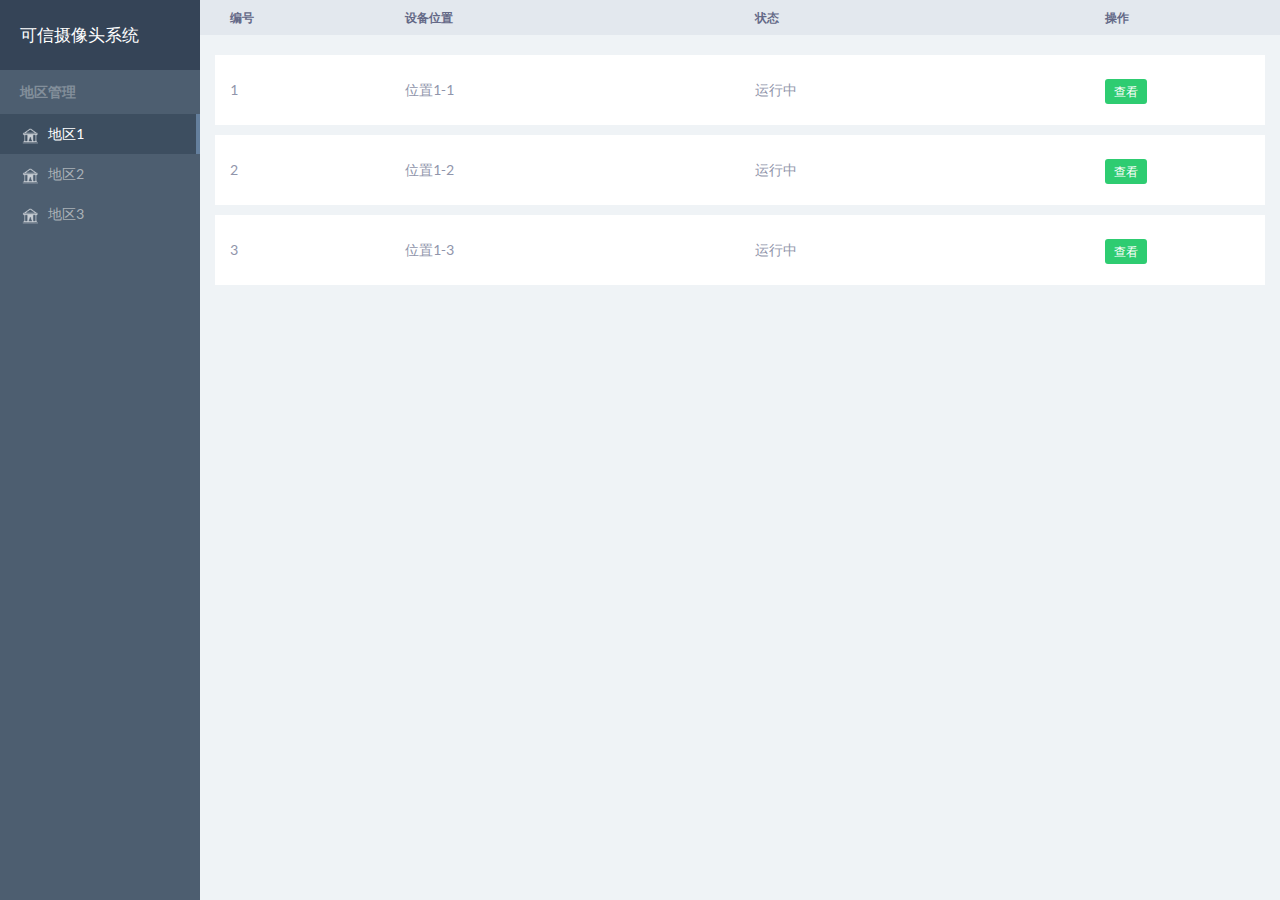
<file: templates/index.html>
<!doctype html>
<html lang="ch">

<head>
    <meta charset="utf-8">
    <meta http-equiv="X-UA-Compatible" content="IE=edge">
    <meta name="description" content="左右结构项目，属于大人员的社交工具">
    <meta name="keywords" content="左右结构项目 社交 占座 ">
    <meta name="viewport" content="width=device-width, initial-scale=1, maximum-scale=1, user-scalable=no">
    <meta name="format-detection" content="telephone=no">
    <title>课题四可信摄像头系统</title>
    <script src="../static/js/jquery.min.js"></script>
    <script src="../static/js/bootstrap.min.js"></script>
    <script>
        $(function () {
            $(".meun-item").click(function () {
                $(".meun-item").removeClass("meun-item-active");
                $(this).addClass("meun-item-active");
                var itmeObj = $(".meun-item").find("img");
                itmeObj.each(function () {
                    var items = $(this).attr("src");
                    items = items.replace("_grey.png", ".png");
                    items = items.replace(".png", "_grey.png")
                    $(this).attr("src", items);
                });
                var attrObj = $(this).find("img").attr("src");
                ;
                attrObj = attrObj.replace("_grey.png", ".png");
                $(this).find("img").attr("src", attrObj);
            });
            $("#topAD").click(function () {
                $("#topA").toggleClass(" glyphicon-triangle-right");
                $("#topA").toggleClass(" glyphicon-triangle-bottom");
            });
            $("#topBD").click(function () {
                $("#topB").toggleClass(" glyphicon-triangle-right");
                $("#topB").toggleClass(" glyphicon-triangle-bottom");
            });
            $("#topCD").click(function () {
                $("#topC").toggleClass(" glyphicon-triangle-right");
                $("#topC").toggleClass(" glyphicon-triangle-bottom");
            });
            $(".toggle-btn").click(function () {
                $("#leftMeun").toggleClass("show");
                $("#rightContent").toggleClass("pd0px");
            })
        })
    </script>
    <!--[if lt IE 9]>
  <script src="js/html5shiv.min.js"></script>
  <script src="js/respond.min.js"></script>
<![endif]-->
    <link href="../static/css/bootstrap.min.css" rel="stylesheet">
    <link rel="stylesheet" type="text/css" href="../static/css/common.css" />
    <link rel="stylesheet" type="text/css" href="../static/css/slide.css" />
    <link rel="stylesheet" type="text/css" href="../static/css/bootstrap.min.css" />
    <link rel="stylesheet" type="text/css" href="../static/css/flat-ui.min.css" />
    <link rel="stylesheet" type="text/css" href="../static/css/jquery.nouislider.css">
</head>

<body>
    <div id="wrap">
        <!-- 左侧菜单栏目块 -->
        <div class="leftMeun" id="leftMeun">
            <div id="logoDiv">
                <p id="logoP"><span>可信摄像头系统</span></p>
            </div>

            <div class="meun-title">地区管理</div>
            <div class="meun-item meun-item-active" href="#scho1" aria-controls="scho" role="tab" data-toggle="tab"><img
                    src="../static/img/icon_house_grey.png">地区1</div>
            <div class="meun-item" href="#scho2" aria-controls="scho" role="tab" data-toggle="tab"><img
                    src="../static/img/icon_house_grey.png">地区2</div>
            <div class="meun-item" href="#scho3" aria-controls="scho" role="tab" data-toggle="tab"><img
                    src="../static/img/icon_house_grey.png">地区3</div>
        </div>
        <!-- 右侧具体内容栏目 -->
        <div id="rightContent">
            <a class="toggle-btn" id="nimei">
                <i class="glyphicon glyphicon-align-justify"></i>
            </a>
            <!-- Tab panes -->
            <div class="tab-content">

                <!--地区管理模块1-->
                <div role="tabpanel" class="tab-pane active" id="scho1">
                    <div class="data-div">
                        <div class="row tableHeader">
                            <div class="col-xs-2 ">
                                编号
                            </div>
                            <div class="col-xs-4 ">
                                设备位置
                            </div>

                            <div class="col-xs-4">
                                状态
                            </div>
                            <div class="col-xs-2">
                                操作
                            </div>
                        </div>
                        <div class="tablebody">

                            <div class="row">
                                <div class="col-xs-2 ">
                                    1
                                </div>
                                <div class="col-xs-4">
                                    位置1-1
                                </div>
                                <div class="col-xs-4">
                                    运行中
                                </div>
                                <div class="col-xs-2">
                                    <button class="btn btn-success btn-xs"
                                        onclick="window.location.href='../weblive1-1'">查看</button>
                                </div>
                            </div>
                            <div class="row">
                                <div class="col-xs-2 ">
                                    2
                                </div>
                                <div class="col-xs-4">
                                    位置1-2
                                </div>
                                <div class="col-xs-4">
                                    运行中
                                </div>
                                <div class="col-xs-2">
                                    <button class="btn btn-success btn-xs"
                                        onclick="window.location.href='../weblive1-2'">查看</button>
                                </div>
                            </div>

                            <div class="row">
                                <div class="col-xs-2 ">
                                    3
                                </div>
                                <div class="col-xs-4">
                                    位置1-3
                                </div>
                                <div class="col-xs-4">
                                    运行中
                                </div>
                                <div class="col-xs-2">
                                    <button class="btn btn-success btn-xs"
                                        onclick="window.location.href='../weblive1-3'">查看</button>
                                </div>
                            </div>


                        </div>

                    </div>

                </div>
                <!--地区管理模块2-->
                <div role="tabpanel" class="tab-pane" id="scho2">
                    <div class="data-div">
                        <div class="row tableHeader">
                            <div class="col-xs-2 ">
                                编号
                            </div>
                            <div class="col-xs-4 ">
                                设备位置
                            </div>

                            <div class="col-xs-4">
                                状态
                            </div>
                            <div class="col-xs-2">
                                操作
                            </div>
                        </div>
                        <div class="tablebody">

                            <div class="row">
                                <div class="col-xs-2 ">
                                    1
                                </div>
                                <div class="col-xs-4">
                                    位置2-1
                                </div>
                                <div class="col-xs-4">
                                    运行中
                                </div>
                                <div class="col-xs-2">
                                    <button class="btn btn-success btn-xs"
                                        onclick="window.location.href='../weblive2-1'">查看</button>
                                </div>
                            </div>
                            <div class="row">
                                <div class="col-xs-2 ">
                                    2
                                </div>
                                <div class="col-xs-4">
                                    位置2-2
                                </div>
                                <div class="col-xs-4">
                                    运行中
                                </div>
                                <div class="col-xs-2">
                                    <button class="btn btn-success btn-xs"
                                        onclick="window.location.href='../weblive2-2'">查看</button>
                                </div>
                            </div>

                            <div class="row">
                                <div class="col-xs-2 ">
                                    3
                                </div>
                                <div class="col-xs-4">
                                    位置2-3
                                </div>
                                <div class="col-xs-4">
                                    运行中
                                </div>
                                <div class="col-xs-2">
                                    <button class="btn btn-success btn-xs"
                                        onclick="window.location.href='../weblive2-3'">查看</button>
                                </div>
                            </div>


                        </div>

                    </div>

                </div>
                <!--地区管理模块3-->
                <div role="tabpanel" class="tab-pane" id="scho3">
                    <div class="data-div">
                        <div class="row tableHeader">
                            <div class="col-xs-2 ">
                                编号
                            </div>
                            <div class="col-xs-4 ">
                                设备位置
                            </div>

                            <div class="col-xs-4">
                                状态
                            </div>
                            <div class="col-xs-2">
                                操作
                            </div>
                        </div>
                        <div class="tablebody">

                            <div class="row">
                                <div class="col-xs-2 ">
                                    1
                                </div>
                                <div class="col-xs-4">
                                    位置3-1
                                </div>
                                <div class="col-xs-4">
                                    运行中
                                </div>
                                <div class="col-xs-2">
                                    <button class="btn btn-success btn-xs"
                                        onclick="window.location.href='../weblive3-1'">查看</button>
                                </div>
                            </div>
                            <div class="row">
                                <div class="col-xs-2 ">
                                    2
                                </div>
                                <div class="col-xs-4">
                                    位置3-2
                                </div>
                                <div class="col-xs-4">
                                    运行中
                                </div>
                                <div class="col-xs-2">
                                    <button class="btn btn-success btn-xs"
                                        onclick="window.location.href='../weblive3-2'">查看</button>
                                </div>
                            </div>

                            <div class="row">
                                <div class="col-xs-2 ">
                                    3
                                </div>
                                <div class="col-xs-4">
                                    位置3-3
                                </div>
                                <div class="col-xs-4">
                                    运行中
                                </div>
                                <div class="col-xs-2">
                                    <button class="btn btn-success btn-xs"
                                        onclick="window.location.href='../weblive3-3'">查看</button>
                                </div>
                            </div>


                        </div>

                    </div>

                </div>

                <script src="../static/js/jquery.nouislider.js"></script>

                <!-- this page specific inline scripts -->
                <script>
                    //min/max slider
                    function huadong(my, unit, def, max) {
                        $(my).noUiSlider({
                            range: [0, max],
                            start: [def],
                            handles: 1,
                            connect: 'upper',
                            slide: function () {
                                var val = Math.floor($(this).val());
                                $(this).find(".noUi-handle").text(
                                    val + unit
                                );
                                console.log($(this).find(".noUi-handle").parent().parent().html());
                            },
                            set: function () {
                                var val = Math.floor($(this).val());
                                $(this).find(".noUi-handle").text(
                                    val + unit
                                );
                            }
                        });
                        $(my).val(def, true);
                    }
                    huadong('.slider-minmax1', "分钟", "5", 30);
                    huadong('.slider-minmax2', "分钟", "6", 15);
                    huadong('.slider-minmax3', "分钟", "10", 60);
                    huadong('.slider-minmax4', "次", "2", 10);
                    huadong('.slider-minmax5', "天", "3", 7);
                    huadong('.slider-minmax6', "天", "8", 10);
                </script>
</body>

</html>
</file>
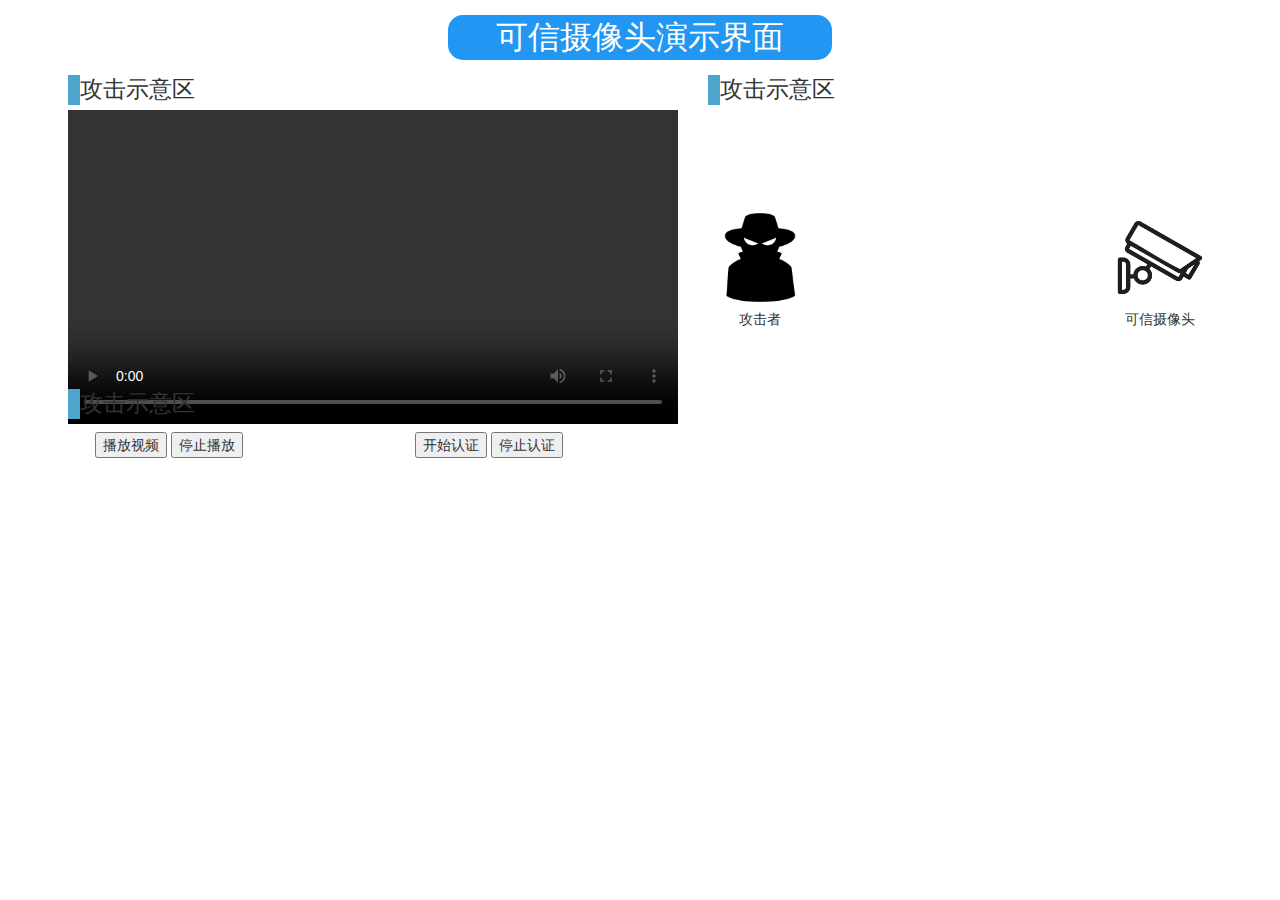
<file: templates/newweb.html>
<!DOCTYPE html>
<html lang="en">
<title>camera live</title>

<meta name="viewport"
    content="width=device-width,initial-scale=1.0,maximum-scale=1.0,minimum-scale=1.0,user-scalable=no">

<head>
    <link href="../static/css/bootstrap_my.min.css" rel="stylesheet" type="text/css" />
    <link href="../static/css/bootstrap.min.css" rel="stylesheet" type="text/css" />
    <link href="../static/css/video-js.min.css" rel="stylesheet" type="text/css" />
    <script src="../static/js/jquery.min.js" type="text/javascript"></script>
    <link rel="stylesheet" type="text/css" href="../static/css/bili.css" />
    <script src="../static/js/ZLMRTCClient.js" type="text/javascript"></script>
</head>

<body style="height: 100%;">
    <div class="container-fluid">
        <div class="row justify-content-md-center">
            <div
                style="background-color: #2196f3; width: 30%; height: 5vh; text-align: justify; color:#FFF; font-size: 3.5vmin; justify-content:center; display: flex; margin-top: 15px; border-radius: 15px ;">
                可信摄像头演示界面</div>
        </div>
        <div class="row justify-content-md-center" style="margin-top: 15px">
            <div class="col-lg-6">
                <!-- <div class="row "> -->
                <div class="titleBlock">
                    <div class="titleIcon"></div>
                    <div class="blockTitle" style="font-size: 2.5vmin">攻击示意区</div>
                </div>
                <style scoped>
                    .titleBlock {
                        display: block;
                        width: 700px;
                        height: 30px;
                        display: flex;
                        /* justify-content: center; */
                        align-items: center;
                        margin-bottom: 5px;
                    }

                    .titleIcon {
                        display: inline-block;
                        width: 12px;
                        height: 30px;
                        background-color: #4da4cc;
                    }
                </style>
                <video id='video' width="100%" height="100%" class="video-js vjs-default-skin" controls autoplay>
                    Your browser is too old which doesn't support HTML5 video.
                </video>
                <!-- </div> -->
            </div>

            <div class="col-lg-5">
                <div class="titleBlock">
                    <div class="titleIcon"></div>
                    <div class="blockTitle" style="font-size: 2.5vmin">攻击示意区</div>
                </div>
                <style scoped>
                    .titleBlock {
                        display: block;
                        width: 700px;
                        height: 30px;
                        display: flex;
                        /* justify-content: center; */
                        align-items: center;
                        margin-bottom: 5px;
                    }

                    .titleIcon {
                        display: inline-block;
                        width: 12px;
                        height: 30px;
                        background-color: #4da4cc;
                    }
                </style>

                <div class="row justify-content-md-center"
                    style="display: flex; justify-content: center; align-items: Center; margin-bottom: 10%; margin-top:20%;">
                    <div class="col-md-3">
                        <div id="attackDiv" style="display: flex; justify-content: center; align-items: Center; ">
                            <img id="atkpng-attacking" src="../static/img/attacking.png"
                                style="max-width: 100%; display: none;">
                            <img id="atkpng-waiting" src="../static/img/waiting.png"
                                style="max-width: 100%; display: block;">
                        </div>
                        <p style="display: flex; justify-content: center; align-items: Center;">攻击者</p>
                    </div>
                    <div class="col-md-2" style="display: flex; justify-content: center; align-items: Center; ">
                        <img id="evil1" src="../static/img/emoticons-color_devil.png"
                            style="max-width: 120%; display: none;">
                    </div>
                    <div class="col-md-2" style="display: flex; justify-content: center; align-items: Center; ">
                        <img id="evil2" src="../static/img/emoticons-color_devil.png"
                            style="max-width: 120%; display: none;">
                    </div>
                    <div class="col-md-2" style="display: flex; justify-content: center; align-items: Center; ">
                        <img id="evil3" src="../static/img/emoticons-color_devil.png"
                            style="max-width: 120%; display: none;">
                    </div>

                    
                    <div class="col-md-3">
                        <div style="display: flex; justify-content: center; align-items: Center; ">
                            <img src="../static/img/SurveillanceCamera.png" style="max-width: 100%;">
                        </div>
                        <p style="display: flex; justify-content: center; align-items: Center;">可信摄像头</p>
                    </div>
                </div>
            </div>
        </div>
        <div class="row justify-content-md-center">
            <div class="col-lg-6">
                <div class="titleBlock">
                    <div class="titleIcon"></div>
                    <div class="blockTitle" style="font-size: 2.5vmin">攻击示意区</div>
                </div>
                <style scoped>
                    .titleBlock {
                        display: block;
                        width: 700px;
                        height: 30px;
                        display: flex;
                        /* justify-content: center; */
                        align-items: center;
                        margin-bottom: 5px;
                    }

                    .titleIcon {
                        display: inline-block;
                        width: 12px;
                        height: 30px;
                        background-color: #4da4cc;
                    }
                </style>
                <div class="row justify-content-md-center" style="margin-top: 0%;">
                    <div class="controls col-md-5">
                        <button id="startVideoBt">播放视频</button>
                        <button id="stopVideoBt">停止播放</button>
                    </div>
                    <div class="controls col-md-5">
                        <button id="startAuthBt">开始认证</button>
                        <button id="endAuthBt">停止认证</button>
                    </div>
                </div>
            </div>
            <div class="col-lg-5"></div>
        </div>
    </div>
</body>
<script src="../static/js/myfun.js" type="text/javascript"></script>

</html>
</file>
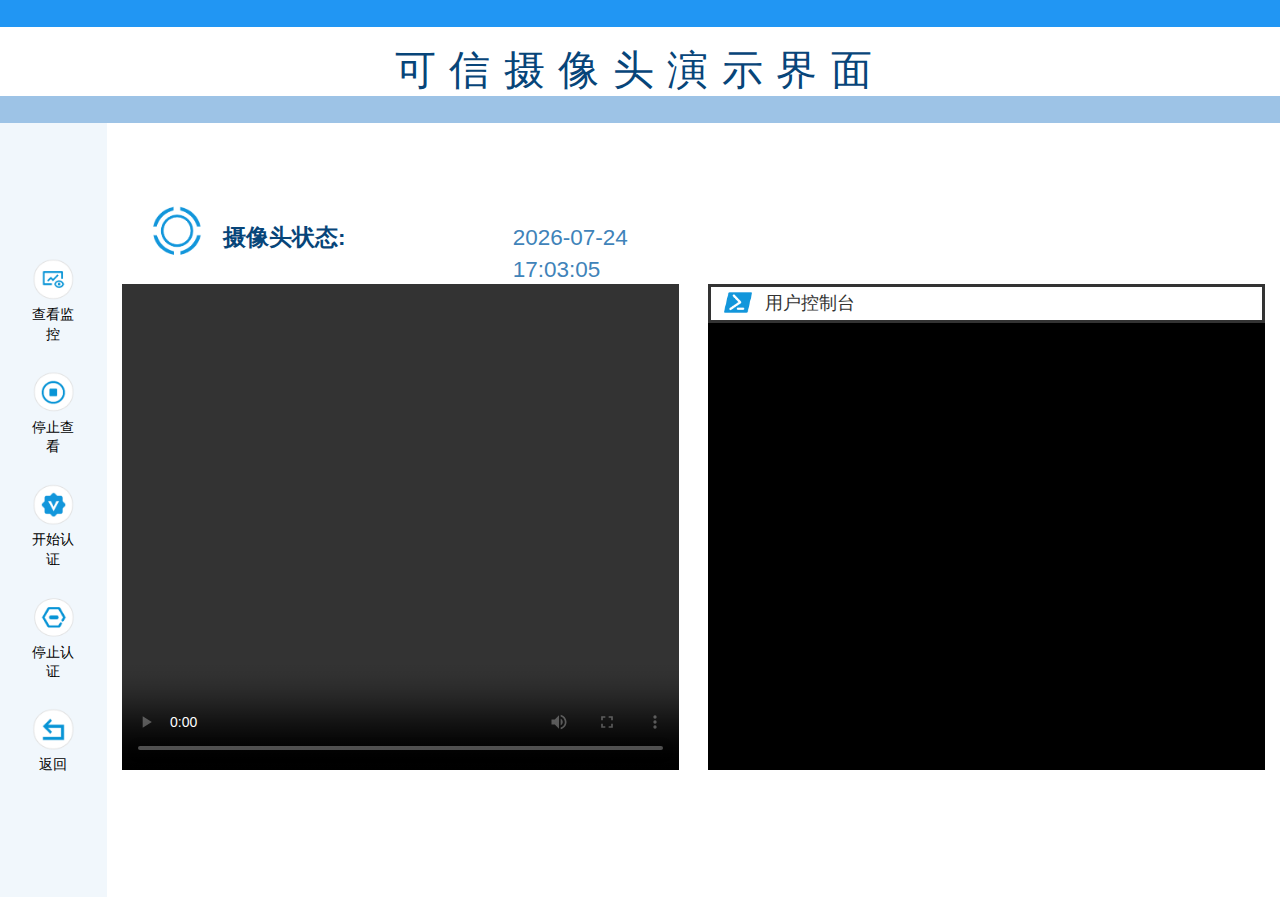
<file: templates/weblive.html>
<!DOCTYPE html>
<html lang="en">
<title>可信摄像头演示界面</title>

<meta name="viewport"
    content="width=device-width,initial-scale=1.0,maximum-scale=1.0,minimum-scale=1.0,user-scalable=no">

<head>
    <link href="../static/css/bootstrap_my.min.css" rel="stylesheet" type="text/css" />
    <link href="../static/css/bootstrap.min.css" rel="stylesheet" type="text/css" />
    <link href="../static/css/video-js.min.css" rel="stylesheet" type="text/css" />
    <link rel="stylesheet" href="../static/css/xterm.css"  />
    <script src="../static/js/jquery.min.js" type="text/javascript"></script>
    <link rel="stylesheet" type="text/css" href="../static/css/bili.css" />
    <script src="../static/js/ZLMRTCClient.js" type="text/javascript"></script>
    <script src="../static/js/xterm.js" type="text/javascript"></script>
    <script> var exports = {}; </script>
    <script src="../static/js/FitAddon.js"></script>
    <script src="../static/js/xterm-addon-fit.js" type="text/javascript"></script>
    <style>
        /* 增加鼠标移入，元素上移效果 */
        div.my-btn:hover {
            transform: translateY(-8px);
            color:#4083b9; 
        }
    </style>
</head>

<body style="height: 100%;">
    <div class="container-fluid">
        <!-- 标题栏 -->
        <div class="row justify-content-md-center">
            <div style="background-color: #2196f3; width: 100%; height: 3vh;">
            </div>
            <div
                style="width: 100%; height: 5vh; text-align: justify; color:#074579; font-size: 4.5vmin; letter-spacing: 1.5vmin;justify-content:center; display: flex; margin-top: 15px; border-radius: 15px ;">
                可信摄像头演示界面</div>
            <div style="background-color: #9DC3E6; width: 100%; height: 3vh;margin-top: 1vh;">
            </div>
        </div>
        <div class="row justify-content-md-center">
            <!-- 侧面按钮区 -->
            <div class="col-md-1 " style="background-color:#f1f7fc;margin-left: 0;height: 86vh;">

                <div class="btn-group-vertical" style="width: 70%;margin-top: 15vh;margin-left:15%;">

                    <div class="my-btn" id="startVideoBt" style="width: 100%
                    ;height:10vh;justify-items: center;">
                        <!-- <div style="width: 100px;height: 100px;border: 1px solid rgb(255, 113, 113);"></div> -->
                        <img id="startVideoIcon" src="../static/img/监控.png" style="width: 80%;margin-left: 10%;">
                        <div id="startVideoText" style="color:black;text-align: center;font-size: 1.5vmin;margin-top: 0.5vh;">查看监控</div>
                    </div>
                    <div class="my-btn" id="stopVideoBt" style="width: 100%
                    ;height:10vh;justify-items: center;margin-top: 2.5vh;">
                        <!-- <div style="width: 100px;height: 100px;border: 1px solid rgb(255, 113, 113);"></div> -->
                        <img id="stopVideoIcon" src="../static/img/停止播放.png" style="width: 80%;margin-left: 10%;">
                        <div id="stopVideoText" style="color:black;text-align: center;font-size: 1.5vmin;margin-top: 0.5vh;">停止查看</div>
                    </div>

                    <div class="my-btn" id="startAuthBt" style="width: 100%
                    ;height:10vh;justify-items: center;margin-top: 2.5vh;">
                        <!-- <div style="width: 100px;height: 100px;border: 1px solid rgb(255, 113, 113);"></div> -->
                        <img id="startAuthIcon" src="../static/img/认证.png" style="width: 80%;margin-left: 10%;">
                        <div id="startAuthText" style="color:black;text-align: center;font-size: 1.5vmin;margin-top: 0.5vh;">开始认证</div>
                    </div>
                    <div class="my-btn" id="endAuthBt" style="width: 100%
                    ;height:10vh;justify-items: center;margin-top: 2.5vh;">
                        <img id="endAuthIcon" src="../static/img/停止认证.png" style="width: 80%;margin-left: 10%;">
                        <div id="endAuthText" style="color:black;text-align: center;font-size: 1.5vmin;margin-top: 0.5vh;">停止认证</div>
                    </div>

                    <div class="my-btn" id="returnBt" style="width: 100%
                    ;height:10vh;justify-items: center;margin-top: 2.5vh;">
                            <img src="../static/img/返回.png" style="width: 80%;margin-left: 10%;">
                            <div style="color:black;text-align: center;font-size: 1.5vmin;margin-top: 0.5vh;">返回</div>
                    </div>
                </div>
            </div>
            <!-- 主区 -->
            <div class="col-md-11" style="margin-left: 0;">
                <!-- 状态栏 -->
                <div class="row " style="height: 15vh;">
                    <div class="col-md-4 ">
                        <div class="url-input" style="height: 7vh;margin-top:9vh">
                            <img src="../static/img/状态.png" style="width: 6vh;height: 6vh;margin-left: 3vh;">
                            <label
                                style="height: 4vh;font-size: 2.5vmin;margin-top: 2vh;margin-left: 1vh;color:#074579; ">&ensp;摄像头状态:&ensp;</label>
                            <label id="status" style="height: 4vh;font-size: 2.5vmin;margin-top: 2vh; color:#074579; "></label>
                        </div>
                    </div>
                    <div class="col-md-2 ">
                        <div id="currentTime" style="height: 5vh;margin-top:11vh;font-size: 2.5vmin;color:#4083b9; "></div>
                        <!-- 当前时间
                        <div id="currentTime">

                        </div> -->
                    </div>
                    
                </div>

                <div class="row justify-content-md-center" style="margin-top: 15px">
                    <!-- 视频区 -->
                    <div class="col-md-6 " style="height: 60vh;">
                        <video id='video' style=" width:100%; height:90%; margin-top:2%"
                            class="video-js vjs-default-skin" controls autoplay>
                            Your browser is too old which doesn't support HTML5 video.
                        </video>
                    </div>
                    <!-- 控制台区 -->
                    <div class="col-md-6" style="height: 60vh;">
                        <div style=" width:100%; height:90%; margin-top:2%">
                            <!-- 控制台头 -->
                            <div style=" border-style: solid;width:100%; height:8%;display: flex;">
                                <img src="../static/img/控制台.png" style="height: 95%;margin-left: 2%;">
                                <div style="text-align: center;font-size: 2vmin;height: 100%;margin-left: 2%;display: flex;text-align: center;align-items: center;">用户控制台</div>
                            </div>
                            <div id="terminal" style=" background-color: black;width:100%; height:92%;color: white;">
                    
                            </div>
                            
                        </div>
                    </div>
                </div>
            </div>
        </div>
    </div>
    </div>
</body>
<script src="../static/js/myfun.js" type="text/javascript"></script>
<script src="../static/js/terminal.js"></script>  

</html>
</file>
<file: static/css/common.css>
@charset "utf-8";
/* CSS Document */
/*外层框架样式*/

body {
	min-width: 100%;
	height: auto;
}
.container-fluid {
	padding-left: 0!important;
}
#wrap {
	min-width: 100%;
	position: absolute;
	background: #eff3f6 bottom;
	min-height: 100%;
	overflow: hidden;
}
/*@media (min-width: 660px) #wrap {
	min-width: 650px;
}
@media (min-width: 768px) #wrap {
	width: 100%;
	min-width: 750px;
}
@media (min-width: 992px) #wrap {
	width: 100%;
	min-width: 970px;
}
@media (min-width: 1200px) #wrap {
	width: 100%;
	min-width: 1170px;
}*/

.leftMeun {
	position: absolute;
	box-sizing: border-box;
	width: 200px;
	height: 100%;
	background: #4d5e70 bottom;
}
.leftMeun >div {
	padding-left: 20px;
}
#rightContent {
	/*position: absolute;*/
	box-sizing: border-box;
	float: left;
	box-sizing: border-box;
	padding-left: 200px;
	overflow-y: overlay;
	overflow-x: hidden;
	/*background-color: #eff3f6;*/
	clear: both;
	color: #717592;
	min-width: 100%;
	min-height: 500px;
}
/*左侧菜单栏*/

#logoDiv {
	padding-top: 20px;
	padding-bottom: 20px;
	height: 70px;
	background-color: #354457;
	font-size: 17px;
	color: #fff;
	vertical-align: bottom;
}
#logo {
	height: 30px;
	padding-right: 5px;
}
#logoDiv span {
	vertical-align: bottom;
}
#personInfor {
	padding: 10px 5px 10px;
	margin: 0 5px;
	color: #b3bcc5;
	border-bottom: 1px solid #354457;
	overflow-x: hidden;
	padding-left: 20px;
}
#personInfor p {
	font-size: 12px;
	margin-left: -5px;
}
#personInfor a {
	color: #B3BCC5;
	text-decoration: underline;
}
#userName {
	font-size: 15px!important;
	padding: 0;
	margin: 0;
}
.line-div {
	color: #F00;
	height: 5px;
}
.meun dl {
	padding: 0 10px;
}
.meun-title {
	color: #828e9a;
	padding-top: 10px;
	padding-bottom: 10px;
	font-size: 14px;
	font-weight: bold;
}
.meun-item {
	line-height: 40px;
	height: 40px;
	color: #aab1b7;
	cursor: pointer;
}
.meun-item a {
	color: #aab1b7;
	display: block;
}
.meun-item-active a {
	color: #c4c7cc;
	display: block;
}
.meun-item img {
	padding-right: 8px;
	height: 20px;
}
.meun-item-active {
	background-color: #3d4e60;
	border-right: 4px solid #647f9d;
	color: #fff;
}
/*右侧具体内容栏目*/

.check-div {
	height: 70px;
	line-height: 70px;
	*line-height: 60px;
	background-color: #fff;
	padding-left: 30px;
	min-width: 824px !important;
	box-sizing: border-box;
}
.check-div button {
	font-size: 12px;
	font-weight: bold;
}
.check-div select {
	height: 26px;
	width: 120px!important;
	display: inline;
	color: #ccc;
}
.check-div input {
	width: 200px !important;
	display: inline;
}
.tab-pane {
	color: #9095ab;
}
.tableHeader {
	height: 35px;
	line-height: 35px;
	font-size: 12px;
	font-weight: bold;
	color: #646987;
	background-color: #e3e8ee;
	padding: 0 30px;
	text-align: left;
}
.codeTop {
	text-align: right;
}
.tablebody {
	margin: 20px 30px;
	text-align: left;
}
.tablebody .row {
	margin-top: 10px;
	background-color: #fff;
	height: 70px;
	line-height: 70px;
}
.footer {
	float: right;
	margin-right: 20px
}
.modal-header {
	/*background-color: #e3e8ee;*/
}
.modal-title {
	font-weight: bold;
}
.expand-col {
	padding: 0;
	margin-top: 30px;
}
.levl2 {
	padding-left: 30px;
}
.levl3 {
	padding-left: 40px;
}
.sitTable {
	background-color: #fff;
	padding-right: 30px;
}
.sitTable table {
	border-top: none;
	background-color: #FFF;
}
/*表格上部边框线*/

.sitTable .table>tbody>tr:first-child>td {
	border-top: none;
}
.table>tbody>tr>td,
.table>tbody>tr>th,
.table>tfoot>tr>td,
.table>tfoot>tr>th,
.table>thead>tr>td,
.table>thead>tr>th {
	vertical-align: middle !important;
	padding: 8px 15px!important;
}
.btn {
	border: none;
}
.toggle-btn {
	display: none;
	width: 52px;
	height: 50px;
	font-size: 20px;
	padding: 15px;
	cursor: pointer;
	float: left;
	color: #212121;
	-moz-transition: all 0.2s ease-out 0s;
	-webkit-transition: all 0.2s ease-out 0s;
	transition: all 0.2s ease-out 0s;
}
.pd0px {
	padding-left: 200px!important;
}
select {
	padding: 0 auto!important;
}
/*进度条样式*/

@media (max-width: 1123px) {
	#rightContent {
		padding-left: 0;
	}
	.tab-pane {
		min-width: 973px;
	}
	.leftMeun {
		display: none;
	}
	.toggle-btn {
		display: block;
	}
}
.input-xs {
	height: 25px;
	line-height: 25px;
}
.btn-white {
	background: #fff;
	border: 1px solid #ccc!important;
	font-weight: normal!important;
	margin-right: 10px;
}
.btn-green {
	border: 1px solid #ccc!important;
	font-weight: normal!important;
	margin-right: 10px;
	color: #fff;
	background: #529373;
}
.btn-yellow {
	background: #fff;
	border: 1px solid #ccc!important;
	font-weight: normal!important;
	margin-right: 10px;
	color: #eab67c!important;
	border: 1px solid #eab67c!important;
}
/*颜色*/

.gray {
	color: #b7b7b7;
	font-weight: normal;
	padding: 0 10px;
}
.footer .glyphicon {
	font-size: 12px;
	color: #00BDEF;
	padding: 4px;
	background-color: #fff;
	margin-right: 10px;
}
.zhi {
	margin-top: 33px;
	border-radius: 0!important;
	width: 50px!important;
	height: 21px!important;
	line-height: 20px;
	border: none;
	box-shadow: none!important;
}
.duiqi {
	margin-left: -26px!important;
	margin-top: 7px;
	width: 200px!important;
}
.form-horizontal .form-group {
	margin-right: -100px!important;
}
.select-duiqi {
	height: 25px!important;
	color: #ccc!important;
	margin-left: -25px;
	margin-top: 6px;
	width: 200px!important;
}
.linkCcc {
	color: #9095ab!important;
	text-decoration: underline;
	padding-right: 10px;
}
.linkCcc:hover {
	color: #000!important;
	text-decoration: underline;
}
.modal {
	color: #4b4b4b;
}
.top100 {
	margin-top: -25px!important;
	height: 40px!important;
	line-height: 67px!important;
}
.left {
	float: left;
}
.right {
	float: right;
}
</file>
<file: static/css/slide.css>
﻿@charset "utf-8";/* CSS Document */
a,a:hover{text-decoration:none;cursor: pointer;outline:none;}
ul{list-style:none;}
/*设置滑块*/
.grade_warp{/*width:840px;margin:10px auto 15px auto;*/}
.User_grade{width:520px;overflow:hidden; margin:0 auto;/*float:left;*/}
.User_ratings .ratings_title{width:815px;height:78px;font-family:"微软雅黑","宋体";font-size:24px;color:#aaaaaa;}
.User_ratings .ratings_title01{width:407px;height:auto;font-family:"微软雅黑","宋体";font-size:14px;color:#aaaaaa;}
.User_ratings .ratings_title p{float:left;}
.User_ratings .ratings_title p span{font-size:48px;}
.User_ratings .ratings_title p i{color:#7dc234;font-style:normal;}
.User_ratings .ratings_title01 p span{font-size:18px;}
.User_ratings .ratings_title01 p i{color:#7dc234;font-style:normal;}
.User_ratings .ratings_title01 input{width:120px;height:48px;border:0;margin:15px auto auto 45px;float:left;background:url(../images/batton_01.png) -202px -2441px no-repeat;}
.User_ratings .ratings_title01 input:hover{background:url(../images/batton_01.png) -202px -2489px no-repeat;}
.User_ratings .ratings_title01 input01{background:url(../images/batton_01.png) -202px -2537px no-repeat;}
.User_ratings .ratings_title input{width:120px;height:48px;border:0;margin:15px auto auto 45px;float:left;background:url(../images/batton_01.png) -202px -2441px no-repeat;}
.User_ratings .ratings_title input:hover{background:url(../images/batton_01.png) -202px -2489px no-repeat;}
.User_ratings .ratings_title input01{background:url(../images/batton_01.png) -202px -2537px no-repeat;}
.User_ratings .ratings_bars{width:520px;height:60px;margin-top:20px;float:left;}
.User_ratings .ratings_bars .bars_10{font-size:16px;line-height:25px;float:left;color:#a0a0a0;}
.User_ratings .ratings_bars .scale{width:400px;height:13px;float:left;margin:7px 10px auto 10px;position:relative;background:url(../images/progress02.png) 0 0 no-repeat;}
.User_ratings .ratings_bars .scale div{width:0px;position:absolute;width:0;left:0;height:13px;bottom:0;background:url(../images/progress02.png) 0 -14px no-repeat;}
.User_ratings .ratings_bars .scale>span{width:50px;height:32px;position:absolute;left:-2px;top:-9px;cursor:pointer;background: url(../images/circle.png) no-repeat;line-height: 80px;}
</file>
<file: static/css/bili.css>
.mainContainer {
    display: block;
    width: 100%;
    margin-left: auto;
    margin-right: auto;
}
@media screen and (min-width: 1152px) {
    .mainContainer {
        display: block;
        width: 1152px;
        margin-left: auto;
        margin-right: auto;
    }
}

.video-container {
    position: relative;
    margin-top: 8px;
}

.video-container:before {
    display: block;
    content: "";
    width: 100%;
    padding-bottom: 56.25%;
}

.video-container > div {
    position: absolute;
    top: 0;
    left: 0;
    right: 0;
    bottom: 0;
}

.video-container video {
    width: 100%;
    height: 100%;
}

.urlInput {
    display: block;
    width: 100%;
    margin-left: auto;
    margin-right: auto;
    margin-top: 8px;
    margin-bottom: 8px;
}

.centeredVideo {
    display: block;
    width: 100%;
    height: 100%;
    margin-left: auto;
    margin-right: auto;
    margin-bottom: auto;
}

.controls {
    display: block;
    width: 100%;
    text-align: left;
    margin-left: auto;
    margin-right: auto;
    margin-top: 8px;
    margin-bottom: 10px;
}

.logcatBox {
    border-color: #CCCCCC;
    font-size: 11px;
    font-family: Menlo, Consolas, monospace;
    display: block;
    width: 100%;
    text-align: left;
    margin-left: auto;
    margin-right: auto;
}

.url-input , .options {
    font-size: 13px;
}

.url-input {
    display: flex;
}

.url-input label {
    flex: initial;
}

.url-input input {
    flex: auto;
    margin-left: 8px;
}

.url-input button {
    flex: initial;
    margin-left: 8px;
}

.options {
    margin-top: 5px;
}

.hidden {
    display: none;
}
</file>
<file: static/css/xterm.css>
/**
 * Copyright (c) 2014 The xterm.js authors. All rights reserved.
 * Copyright (c) 2012-2013, Christopher Jeffrey (MIT License)
 * https://github.com/chjj/term.js
 * @license MIT
 *
 * Permission is hereby granted, free of charge, to any person obtaining a copy
 * of this software and associated documentation files (the "Software"), to deal
 * in the Software without restriction, including without limitation the rights
 * to use, copy, modify, merge, publish, distribute, sublicense, and/or sell
 * copies of the Software, and to permit persons to whom the Software is
 * furnished to do so, subject to the following conditions:
 *
 * The above copyright notice and this permission notice shall be included in
 * all copies or substantial portions of the Software.
 *
 * THE SOFTWARE IS PROVIDED "AS IS", WITHOUT WARRANTY OF ANY KIND, EXPRESS OR
 * IMPLIED, INCLUDING BUT NOT LIMITED TO THE WARRANTIES OF MERCHANTABILITY,
 * FITNESS FOR A PARTICULAR PURPOSE AND NONINFRINGEMENT. IN NO EVENT SHALL THE
 * AUTHORS OR COPYRIGHT HOLDERS BE LIABLE FOR ANY CLAIM, DAMAGES OR OTHER
 * LIABILITY, WHETHER IN AN ACTION OF CONTRACT, TORT OR OTHERWISE, ARISING FROM,
 * OUT OF OR IN CONNECTION WITH THE SOFTWARE OR THE USE OR OTHER DEALINGS IN
 * THE SOFTWARE.
 *
 * Originally forked from (with the author's permission):
 *   Fabrice Bellard's javascript vt100 for jslinux:
 *   http://bellard.org/jslinux/
 *   Copyright (c) 2011 Fabrice Bellard
 *   The original design remains. The terminal itself
 *   has been extended to include xterm CSI codes, among
 *   other features.
 */

/**
 *  Default styles for xterm.js
 */

.xterm {
    position: relative;
    user-select: none;
    -ms-user-select: none;
    -webkit-user-select: none;
}

.xterm.focus,
.xterm:focus {
    outline: none;
}

.xterm .xterm-helpers {
    position: absolute;
    top: 0;
    /**
     * The z-index of the helpers must be higher than the canvases in order for
     * IMEs to appear on top.
     */
    z-index: 5;
}

.xterm .xterm-helper-textarea {
    padding: 0;
    border: 0;
    margin: 0;
    /* Move textarea out of the screen to the far left, so that the cursor is not visible */
    position: absolute;
    opacity: 0;
    left: -9999em;
    top: 0;
    width: 0;
    height: 0;
    z-index: -5;
    /** Prevent wrapping so the IME appears against the textarea at the correct position */
    white-space: nowrap;
    overflow: hidden;
    resize: none;
}

.xterm .composition-view {
    /* TODO: Composition position got messed up somewhere */
    background: #000;
    color: #FFF;
    display: none;
    position: absolute;
    white-space: nowrap;
    z-index: 1;
}

.xterm .composition-view.active {
    display: block;
}

.xterm .xterm-viewport {
    /* On OS X this is required in order for the scroll bar to appear fully opaque */
    background-color: #000;
    overflow-y: scroll;
    cursor: default;
    position: absolute;
    right: 0;
    left: 0;
    top: 0;
    bottom: 0;
}

.xterm .xterm-screen {
    position: relative;
}

.xterm .xterm-screen canvas {
    position: absolute;
    left: 0;
    top: 0;
}

.xterm .xterm-scroll-area {
    visibility: hidden;
}

.xterm-char-measure-element {
    display: inline-block;
    visibility: hidden;
    position: absolute;
    top: 0;
    left: -9999em;
    line-height: normal;
}

.xterm {
    cursor: text;
}

.xterm.enable-mouse-events {
    /* When mouse events are enabled (eg. tmux), revert to the standard pointer cursor */
    cursor: default;
}

.xterm.xterm-cursor-pointer,
.xterm .xterm-cursor-pointer {
    cursor: pointer;
}

.xterm.column-select.focus {
    /* Column selection mode */
    cursor: crosshair;
}

.xterm .xterm-accessibility,
.xterm .xterm-message {
    position: absolute;
    left: 0;
    top: 0;
    bottom: 0;
    right: 0;
    z-index: 10;
    color: transparent;
}

.xterm .live-region {
    position: absolute;
    left: -9999px;
    width: 1px;
    height: 1px;
    overflow: hidden;
}

.xterm-dim {
    opacity: 0.5;
}

.xterm-underline {
    text-decoration: underline;
}

.xterm-strikethrough {
    text-decoration: line-through;
}

.xterm-screen .xterm-decoration-container .xterm-decoration {
	z-index: 6;
	position: absolute;
}
</file>
<file: static/css/video-js.min.css>
@charset "UTF-8";.video-js .vjs-big-play-button .vjs-icon-placeholder:before,.video-js .vjs-modal-dialog,.vjs-button>.vjs-icon-placeholder:before,.vjs-modal-dialog .vjs-modal-dialog-content{position:absolute;top:0;left:0;width:100%;height:100%}.video-js .vjs-big-play-button .vjs-icon-placeholder:before,.vjs-button>.vjs-icon-placeholder:before{text-align:center}@font-face{font-family:VideoJS;src:url([data-uri]) format("woff");font-weight:400;font-style:normal}.video-js .vjs-big-play-button .vjs-icon-placeholder:before,.video-js .vjs-play-control .vjs-icon-placeholder,.vjs-icon-play{font-family:VideoJS;font-weight:400;font-style:normal}.video-js .vjs-big-play-button .vjs-icon-placeholder:before,.video-js .vjs-play-control .vjs-icon-placeholder:before,.vjs-icon-play:before{content:"\f101"}.vjs-icon-play-circle{font-family:VideoJS;font-weight:400;font-style:normal}.vjs-icon-play-circle:before{content:"\f102"}.video-js .vjs-play-control.vjs-playing .vjs-icon-placeholder,.vjs-icon-pause{font-family:VideoJS;font-weight:400;font-style:normal}.video-js .vjs-play-control.vjs-playing .vjs-icon-placeholder:before,.vjs-icon-pause:before{content:"\f103"}.video-js .vjs-mute-control.vjs-vol-0 .vjs-icon-placeholder,.vjs-icon-volume-mute{font-family:VideoJS;font-weight:400;font-style:normal}.video-js .vjs-mute-control.vjs-vol-0 .vjs-icon-placeholder:before,.vjs-icon-volume-mute:before{content:"\f104"}.video-js .vjs-mute-control.vjs-vol-1 .vjs-icon-placeholder,.vjs-icon-volume-low{font-family:VideoJS;font-weight:400;font-style:normal}.video-js .vjs-mute-control.vjs-vol-1 .vjs-icon-placeholder:before,.vjs-icon-volume-low:before{content:"\f105"}.video-js .vjs-mute-control.vjs-vol-2 .vjs-icon-placeholder,.vjs-icon-volume-mid{font-family:VideoJS;font-weight:400;font-style:normal}.video-js .vjs-mute-control.vjs-vol-2 .vjs-icon-placeholder:before,.vjs-icon-volume-mid:before{content:"\f106"}.video-js .vjs-mute-control .vjs-icon-placeholder,.vjs-icon-volume-high{font-family:VideoJS;font-weight:400;font-style:normal}.video-js .vjs-mute-control .vjs-icon-placeholder:before,.vjs-icon-volume-high:before{content:"\f107"}.video-js .vjs-fullscreen-control .vjs-icon-placeholder,.vjs-icon-fullscreen-enter{font-family:VideoJS;font-weight:400;font-style:normal}.video-js .vjs-fullscreen-control .vjs-icon-placeholder:before,.vjs-icon-fullscreen-enter:before{content:"\f108"}.video-js.vjs-fullscreen .vjs-fullscreen-control .vjs-icon-placeholder,.vjs-icon-fullscreen-exit{font-family:VideoJS;font-weight:400;font-style:normal}.video-js.vjs-fullscreen .vjs-fullscreen-control .vjs-icon-placeholder:before,.vjs-icon-fullscreen-exit:before{content:"\f109"}.vjs-icon-square{font-family:VideoJS;font-weight:400;font-style:normal}.vjs-icon-square:before{content:"\f10a"}.vjs-icon-spinner{font-family:VideoJS;font-weight:400;font-style:normal}.vjs-icon-spinner:before{content:"\f10b"}.video-js .vjs-subs-caps-button .vjs-icon-placeholder,.video-js .vjs-subtitles-button .vjs-icon-placeholder,.video-js.video-js:lang(en-AU) .vjs-subs-caps-button .vjs-icon-placeholder,.video-js.video-js:lang(en-GB) .vjs-subs-caps-button .vjs-icon-placeholder,.video-js.video-js:lang(en-IE) .vjs-subs-caps-button .vjs-icon-placeholder,.video-js.video-js:lang(en-NZ) .vjs-subs-caps-button .vjs-icon-placeholder,.vjs-icon-subtitles{font-family:VideoJS;font-weight:400;font-style:normal}.video-js .vjs-subs-caps-button .vjs-icon-placeholder:before,.video-js .vjs-subtitles-button .vjs-icon-placeholder:before,.video-js.video-js:lang(en-AU) .vjs-subs-caps-button .vjs-icon-placeholder:before,.video-js.video-js:lang(en-GB) .vjs-subs-caps-button .vjs-icon-placeholder:before,.video-js.video-js:lang(en-IE) .vjs-subs-caps-button .vjs-icon-placeholder:before,.video-js.video-js:lang(en-NZ) .vjs-subs-caps-button .vjs-icon-placeholder:before,.vjs-icon-subtitles:before{content:"\f10c"}.video-js .vjs-captions-button .vjs-icon-placeholder,.video-js:lang(en) .vjs-subs-caps-button .vjs-icon-placeholder,.video-js:lang(fr-CA) .vjs-subs-caps-button .vjs-icon-placeholder,.vjs-icon-captions{font-family:VideoJS;font-weight:400;font-style:normal}.video-js .vjs-captions-button .vjs-icon-placeholder:before,.video-js:lang(en) .vjs-subs-caps-button .vjs-icon-placeholder:before,.video-js:lang(fr-CA) .vjs-subs-caps-button .vjs-icon-placeholder:before,.vjs-icon-captions:before{content:"\f10d"}.video-js .vjs-chapters-button .vjs-icon-placeholder,.vjs-icon-chapters{font-family:VideoJS;font-weight:400;font-style:normal}.video-js .vjs-chapters-button .vjs-icon-placeholder:before,.vjs-icon-chapters:before{content:"\f10e"}.vjs-icon-share{font-family:VideoJS;font-weight:400;font-style:normal}.vjs-icon-share:before{content:"\f10f"}.vjs-icon-cog{font-family:VideoJS;font-weight:400;font-style:normal}.vjs-icon-cog:before{content:"\f110"}.video-js .vjs-play-progress,.video-js .vjs-volume-level,.vjs-icon-circle,.vjs-seek-to-live-control .vjs-icon-placeholder{font-family:VideoJS;font-weight:400;font-style:normal}.video-js .vjs-play-progress:before,.video-js .vjs-volume-level:before,.vjs-icon-circle:before,.vjs-seek-to-live-control .vjs-icon-placeholder:before{content:"\f111"}.vjs-icon-circle-outline{font-family:VideoJS;font-weight:400;font-style:normal}.vjs-icon-circle-outline:before{content:"\f112"}.vjs-icon-circle-inner-circle{font-family:VideoJS;font-weight:400;font-style:normal}.vjs-icon-circle-inner-circle:before{content:"\f113"}.vjs-icon-hd{font-family:VideoJS;font-weight:400;font-style:normal}.vjs-icon-hd:before{content:"\f114"}.video-js .vjs-control.vjs-close-button .vjs-icon-placeholder,.vjs-icon-cancel{font-family:VideoJS;font-weight:400;font-style:normal}.video-js .vjs-control.vjs-close-button .vjs-icon-placeholder:before,.vjs-icon-cancel:before{content:"\f115"}.video-js .vjs-play-control.vjs-ended .vjs-icon-placeholder,.vjs-icon-replay{font-family:VideoJS;font-weight:400;font-style:normal}.video-js .vjs-play-control.vjs-ended .vjs-icon-placeholder:before,.vjs-icon-replay:before{content:"\f116"}.vjs-icon-facebook{font-family:VideoJS;font-weight:400;font-style:normal}.vjs-icon-facebook:before{content:"\f117"}.vjs-icon-gplus{font-family:VideoJS;font-weight:400;font-style:normal}.vjs-icon-gplus:before{content:"\f118"}.vjs-icon-linkedin{font-family:VideoJS;font-weight:400;font-style:normal}.vjs-icon-linkedin:before{content:"\f119"}.vjs-icon-twitter{font-family:VideoJS;font-weight:400;font-style:normal}.vjs-icon-twitter:before{content:"\f11a"}.vjs-icon-tumblr{font-family:VideoJS;font-weight:400;font-style:normal}.vjs-icon-tumblr:before{content:"\f11b"}.vjs-icon-pinterest{font-family:VideoJS;font-weight:400;font-style:normal}.vjs-icon-pinterest:before{content:"\f11c"}.video-js .vjs-descriptions-button .vjs-icon-placeholder,.vjs-icon-audio-description{font-family:VideoJS;font-weight:400;font-style:normal}.video-js .vjs-descriptions-button .vjs-icon-placeholder:before,.vjs-icon-audio-description:before{content:"\f11d"}.video-js .vjs-audio-button .vjs-icon-placeholder,.vjs-icon-audio{font-family:VideoJS;font-weight:400;font-style:normal}.video-js .vjs-audio-button .vjs-icon-placeholder:before,.vjs-icon-audio:before{content:"\f11e"}.vjs-icon-next-item{font-family:VideoJS;font-weight:400;font-style:normal}.vjs-icon-next-item:before{content:"\f11f"}.vjs-icon-previous-item{font-family:VideoJS;font-weight:400;font-style:normal}.vjs-icon-previous-item:before{content:"\f120"}.video-js .vjs-picture-in-picture-control .vjs-icon-placeholder,.vjs-icon-picture-in-picture-enter{font-family:VideoJS;font-weight:400;font-style:normal}.video-js .vjs-picture-in-picture-control .vjs-icon-placeholder:before,.vjs-icon-picture-in-picture-enter:before{content:"\f121"}.video-js.vjs-picture-in-picture .vjs-picture-in-picture-control .vjs-icon-placeholder,.vjs-icon-picture-in-picture-exit{font-family:VideoJS;font-weight:400;font-style:normal}.video-js.vjs-picture-in-picture .vjs-picture-in-picture-control .vjs-icon-placeholder:before,.vjs-icon-picture-in-picture-exit:before{content:"\f122"}.video-js{display:block;vertical-align:top;box-sizing:border-box;color:#fff;background-color:#000;position:relative;padding:0;font-size:10px;line-height:1;font-weight:400;font-style:normal;font-family:Arial,Helvetica,sans-serif;word-break:initial}.video-js:-moz-full-screen{position:absolute}.video-js:-webkit-full-screen{width:100%!important;height:100%!important}.video-js[tabindex="-1"]{outline:0}.video-js *,.video-js :after,.video-js :before{box-sizing:inherit}.video-js ul{font-family:inherit;font-size:inherit;line-height:inherit;list-style-position:outside;margin-left:0;margin-right:0;margin-top:0;margin-bottom:0}.video-js.vjs-1-1,.video-js.vjs-16-9,.video-js.vjs-4-3,.video-js.vjs-9-16,.video-js.vjs-fluid{width:100%;max-width:100%;height:0}.video-js.vjs-16-9{padding-top:56.25%}.video-js.vjs-4-3{padding-top:75%}.video-js.vjs-9-16{padding-top:177.7777777778%}.video-js.vjs-1-1{padding-top:100%}.video-js.vjs-fill{width:100%;height:100%}.video-js .vjs-tech{position:absolute;top:0;left:0;width:100%;height:100%}body.vjs-full-window{padding:0;margin:0;height:100%}.vjs-full-window .video-js.vjs-fullscreen{position:fixed;overflow:hidden;z-index:1000;left:0;top:0;bottom:0;right:0}.video-js.vjs-fullscreen:not(.vjs-ios-native-fs){width:100%!important;height:100%!important;padding-top:0!important}.video-js.vjs-fullscreen.vjs-user-inactive{cursor:none}.vjs-hidden{display:none!important}.vjs-disabled{opacity:.5;cursor:default}.video-js .vjs-offscreen{height:1px;left:-9999px;position:absolute;top:0;width:1px}.vjs-lock-showing{display:block!important;opacity:1!important;visibility:visible!important}.vjs-no-js{padding:20px;color:#fff;background-color:#000;font-size:18px;font-family:Arial,Helvetica,sans-serif;text-align:center;width:300px;height:150px;margin:0 auto}.vjs-no-js a,.vjs-no-js a:visited{color:#66a8cc}.video-js .vjs-big-play-button{font-size:3em;line-height:1.5em;height:1.63332em;width:3em;display:block;position:absolute;top:10px;left:10px;padding:0;cursor:pointer;opacity:1;border:.06666em solid #fff;background-color:#2b333f;background-color:rgba(43,51,63,.7);border-radius:.3em;transition:all .4s}.vjs-big-play-centered .vjs-big-play-button{top:50%;left:50%;margin-top:-.81666em;margin-left:-1.5em}.video-js .vjs-big-play-button:focus,.video-js:hover .vjs-big-play-button{border-color:#fff;background-color:#73859f;background-color:rgba(115,133,159,.5);transition:all 0s}.vjs-controls-disabled .vjs-big-play-button,.vjs-error .vjs-big-play-button,.vjs-has-started .vjs-big-play-button,.vjs-using-native-controls .vjs-big-play-button{display:none}.vjs-has-started.vjs-paused.vjs-show-big-play-button-on-pause .vjs-big-play-button{display:block}.video-js button{background:0 0;border:none;color:inherit;display:inline-block;font-size:inherit;line-height:inherit;text-transform:none;text-decoration:none;transition:none;-webkit-appearance:none;-moz-appearance:none;appearance:none}.vjs-control .vjs-button{width:100%;height:100%}.video-js .vjs-control.vjs-close-button{cursor:pointer;height:3em;position:absolute;right:0;top:.5em;z-index:2}.video-js .vjs-modal-dialog{background:rgba(0,0,0,.8);background:linear-gradient(180deg,rgba(0,0,0,.8),rgba(255,255,255,0));overflow:auto}.video-js .vjs-modal-dialog>*{box-sizing:border-box}.vjs-modal-dialog .vjs-modal-dialog-content{font-size:1.2em;line-height:1.5;padding:20px 24px;z-index:1}.vjs-menu-button{cursor:pointer}.vjs-menu-button.vjs-disabled{cursor:default}.vjs-workinghover .vjs-menu-button.vjs-disabled:hover .vjs-menu{display:none}.vjs-menu .vjs-menu-content{display:block;padding:0;margin:0;font-family:Arial,Helvetica,sans-serif;overflow:auto}.vjs-menu .vjs-menu-content>*{box-sizing:border-box}.vjs-scrubbing .vjs-control.vjs-menu-button:hover .vjs-menu{display:none}.vjs-menu li{list-style:none;margin:0;padding:.2em 0;line-height:1.4em;font-size:1.2em;text-align:center;text-transform:lowercase}.js-focus-visible .vjs-menu li.vjs-menu-item:hover,.vjs-menu li.vjs-menu-item:focus,.vjs-menu li.vjs-menu-item:hover{background-color:#73859f;background-color:rgba(115,133,159,.5)}.js-focus-visible .vjs-menu li.vjs-selected:hover,.vjs-menu li.vjs-selected,.vjs-menu li.vjs-selected:focus,.vjs-menu li.vjs-selected:hover{background-color:#fff;color:#2b333f}.js-focus-visible .vjs-menu :not(.vjs-selected):focus:not(.focus-visible),.video-js .vjs-menu :not(.vjs-selected):focus:not(:focus-visible){background:0 0}.vjs-menu li.vjs-menu-title{text-align:center;text-transform:uppercase;font-size:1em;line-height:2em;padding:0;margin:0 0 .3em 0;font-weight:700;cursor:default}.vjs-menu-button-popup .vjs-menu{display:none;position:absolute;bottom:0;width:10em;left:-3em;height:0;margin-bottom:1.5em;border-top-color:rgba(43,51,63,.7)}.vjs-menu-button-popup .vjs-menu .vjs-menu-content{background-color:#2b333f;background-color:rgba(43,51,63,.7);position:absolute;width:100%;bottom:1.5em;max-height:15em}.vjs-layout-tiny .vjs-menu-button-popup .vjs-menu .vjs-menu-content,.vjs-layout-x-small .vjs-menu-button-popup .vjs-menu .vjs-menu-content{max-height:5em}.vjs-layout-small .vjs-menu-button-popup .vjs-menu .vjs-menu-content{max-height:10em}.vjs-layout-medium .vjs-menu-button-popup .vjs-menu .vjs-menu-content{max-height:14em}.vjs-layout-huge .vjs-menu-button-popup .vjs-menu .vjs-menu-content,.vjs-layout-large .vjs-menu-button-popup .vjs-menu .vjs-menu-content,.vjs-layout-x-large .vjs-menu-button-popup .vjs-menu .vjs-menu-content{max-height:25em}.vjs-menu-button-popup .vjs-menu.vjs-lock-showing,.vjs-workinghover .vjs-menu-button-popup.vjs-hover .vjs-menu{display:block}.video-js .vjs-menu-button-inline{transition:all .4s;overflow:hidden}.video-js .vjs-menu-button-inline:before{width:2.222222222em}.video-js .vjs-menu-button-inline.vjs-slider-active,.video-js .vjs-menu-button-inline:focus,.video-js .vjs-menu-button-inline:hover,.video-js.vjs-no-flex .vjs-menu-button-inline{width:12em}.vjs-menu-button-inline .vjs-menu{opacity:0;height:100%;width:auto;position:absolute;left:4em;top:0;padding:0;margin:0;transition:all .4s}.vjs-menu-button-inline.vjs-slider-active .vjs-menu,.vjs-menu-button-inline:focus .vjs-menu,.vjs-menu-button-inline:hover .vjs-menu{display:block;opacity:1}.vjs-no-flex .vjs-menu-button-inline .vjs-menu{display:block;opacity:1;position:relative;width:auto}.vjs-no-flex .vjs-menu-button-inline.vjs-slider-active .vjs-menu,.vjs-no-flex .vjs-menu-button-inline:focus .vjs-menu,.vjs-no-flex .vjs-menu-button-inline:hover .vjs-menu{width:auto}.vjs-menu-button-inline .vjs-menu-content{width:auto;height:100%;margin:0;overflow:hidden}.video-js .vjs-control-bar{display:none;width:100%;position:absolute;bottom:0;left:0;right:0;height:3em;background-color:#2b333f;background-color:rgba(43,51,63,.7)}.vjs-has-started .vjs-control-bar{display:flex;visibility:visible;opacity:1;transition:visibility .1s,opacity .1s}.vjs-has-started.vjs-user-inactive.vjs-playing .vjs-control-bar{visibility:visible;opacity:0;pointer-events:none;transition:visibility 1s,opacity 1s}.vjs-controls-disabled .vjs-control-bar,.vjs-error .vjs-control-bar,.vjs-using-native-controls .vjs-control-bar{display:none!important}.vjs-audio.vjs-has-started.vjs-user-inactive.vjs-playing .vjs-control-bar{opacity:1;visibility:visible}.vjs-has-started.vjs-no-flex .vjs-control-bar{display:table}.video-js .vjs-control{position:relative;text-align:center;margin:0;padding:0;height:100%;width:4em;flex:none}.vjs-button>.vjs-icon-placeholder:before{font-size:1.8em;line-height:1.67}.vjs-button>.vjs-icon-placeholder{display:block}.video-js .vjs-control:focus,.video-js .vjs-control:focus:before,.video-js .vjs-control:hover:before{text-shadow:0 0 1em #fff}.video-js .vjs-control-text{border:0;clip:rect(0 0 0 0);height:1px;overflow:hidden;padding:0;position:absolute;width:1px}.vjs-no-flex .vjs-control{display:table-cell;vertical-align:middle}.video-js .vjs-custom-control-spacer{display:none}.video-js .vjs-progress-control{cursor:pointer;flex:auto;display:flex;align-items:center;min-width:4em;touch-action:none}.video-js .vjs-progress-control.disabled{cursor:default}.vjs-live .vjs-progress-control{display:none}.vjs-liveui .vjs-progress-control{display:flex;align-items:center}.vjs-no-flex .vjs-progress-control{width:auto}.video-js .vjs-progress-holder{flex:auto;transition:all .2s;height:.3em}.video-js .vjs-progress-control .vjs-progress-holder{margin:0 10px}.video-js .vjs-progress-control:hover .vjs-progress-holder{font-size:1.6666666667em}.video-js .vjs-progress-control:hover .vjs-progress-holder.disabled{font-size:1em}.video-js .vjs-progress-holder .vjs-load-progress,.video-js .vjs-progress-holder .vjs-load-progress div,.video-js .vjs-progress-holder .vjs-play-progress{position:absolute;display:block;height:100%;margin:0;padding:0;width:0}.video-js .vjs-play-progress{background-color:#fff}.video-js .vjs-play-progress:before{font-size:.9em;position:absolute;right:-.5em;top:-.3333333333em;z-index:1}.video-js .vjs-load-progress{background:rgba(115,133,159,.5)}.video-js .vjs-load-progress div{background:rgba(115,133,159,.75)}.video-js .vjs-time-tooltip{background-color:#fff;background-color:rgba(255,255,255,.8);border-radius:.3em;color:#000;float:right;font-family:Arial,Helvetica,sans-serif;font-size:1em;padding:6px 8px 8px 8px;pointer-events:none;position:absolute;top:-3.4em;visibility:hidden;z-index:1}.video-js .vjs-progress-holder:focus .vjs-time-tooltip{display:none}.video-js .vjs-progress-control:hover .vjs-progress-holder:focus .vjs-time-tooltip,.video-js .vjs-progress-control:hover .vjs-time-tooltip{display:block;font-size:.6em;visibility:visible}.video-js .vjs-progress-control.disabled:hover .vjs-time-tooltip{font-size:1em}.video-js .vjs-progress-control .vjs-mouse-display{display:none;position:absolute;width:1px;height:100%;background-color:#000;z-index:1}.vjs-no-flex .vjs-progress-control .vjs-mouse-display{z-index:0}.video-js .vjs-progress-control:hover .vjs-mouse-display{display:block}.video-js.vjs-user-inactive .vjs-progress-control .vjs-mouse-display{visibility:hidden;opacity:0;transition:visibility 1s,opacity 1s}.video-js.vjs-user-inactive.vjs-no-flex .vjs-progress-control .vjs-mouse-display{display:none}.vjs-mouse-display .vjs-time-tooltip{color:#fff;background-color:#000;background-color:rgba(0,0,0,.8)}.video-js .vjs-slider{position:relative;cursor:pointer;padding:0;margin:0 .45em 0 .45em;-webkit-touch-callout:none;-webkit-user-select:none;-moz-user-select:none;-ms-user-select:none;user-select:none;background-color:#73859f;background-color:rgba(115,133,159,.5)}.video-js .vjs-slider.disabled{cursor:default}.video-js .vjs-slider:focus{text-shadow:0 0 1em #fff;box-shadow:0 0 1em #fff}.video-js .vjs-mute-control{cursor:pointer;flex:none}.video-js .vjs-volume-control{cursor:pointer;margin-right:1em;display:flex}.video-js .vjs-volume-control.vjs-volume-horizontal{width:5em}.video-js .vjs-volume-panel .vjs-volume-control{visibility:visible;opacity:0;width:1px;height:1px;margin-left:-1px}.video-js .vjs-volume-panel{transition:width 1s}.video-js .vjs-volume-panel .vjs-volume-control.vjs-slider-active,.video-js .vjs-volume-panel .vjs-volume-control:active,.video-js .vjs-volume-panel.vjs-hover .vjs-mute-control~.vjs-volume-control,.video-js .vjs-volume-panel.vjs-hover .vjs-volume-control,.video-js .vjs-volume-panel:active .vjs-volume-control,.video-js .vjs-volume-panel:focus .vjs-volume-control{visibility:visible;opacity:1;position:relative;transition:visibility .1s,opacity .1s,height .1s,width .1s,left 0s,top 0s}.video-js .vjs-volume-panel .vjs-volume-control.vjs-slider-active.vjs-volume-horizontal,.video-js .vjs-volume-panel .vjs-volume-control:active.vjs-volume-horizontal,.video-js .vjs-volume-panel.vjs-hover .vjs-mute-control~.vjs-volume-control.vjs-volume-horizontal,.video-js .vjs-volume-panel.vjs-hover .vjs-volume-control.vjs-volume-horizontal,.video-js .vjs-volume-panel:active .vjs-volume-control.vjs-volume-horizontal,.video-js .vjs-volume-panel:focus .vjs-volume-control.vjs-volume-horizontal{width:5em;height:3em;margin-right:0}.video-js .vjs-volume-panel .vjs-volume-control.vjs-slider-active.vjs-volume-vertical,.video-js .vjs-volume-panel .vjs-volume-control:active.vjs-volume-vertical,.video-js .vjs-volume-panel.vjs-hover .vjs-mute-control~.vjs-volume-control.vjs-volume-vertical,.video-js .vjs-volume-panel.vjs-hover .vjs-volume-control.vjs-volume-vertical,.video-js .vjs-volume-panel:active .vjs-volume-control.vjs-volume-vertical,.video-js .vjs-volume-panel:focus .vjs-volume-control.vjs-volume-vertical{left:-3.5em;transition:left 0s}.video-js .vjs-volume-panel.vjs-volume-panel-horizontal.vjs-hover,.video-js .vjs-volume-panel.vjs-volume-panel-horizontal.vjs-slider-active,.video-js .vjs-volume-panel.vjs-volume-panel-horizontal:active{width:10em;transition:width .1s}.video-js .vjs-volume-panel.vjs-volume-panel-horizontal.vjs-mute-toggle-only{width:4em}.video-js .vjs-volume-panel .vjs-volume-control.vjs-volume-vertical{height:8em;width:3em;left:-3000em;transition:visibility 1s,opacity 1s,height 1s 1s,width 1s 1s,left 1s 1s,top 1s 1s}.video-js .vjs-volume-panel .vjs-volume-control.vjs-volume-horizontal{transition:visibility 1s,opacity 1s,height 1s 1s,width 1s,left 1s 1s,top 1s 1s}.video-js.vjs-no-flex .vjs-volume-panel .vjs-volume-control.vjs-volume-horizontal{width:5em;height:3em;visibility:visible;opacity:1;position:relative;transition:none}.video-js.vjs-no-flex .vjs-volume-control.vjs-volume-vertical,.video-js.vjs-no-flex .vjs-volume-panel .vjs-volume-control.vjs-volume-vertical{position:absolute;bottom:3em;left:.5em}.video-js .vjs-volume-panel{display:flex}.video-js .vjs-volume-bar{margin:1.35em .45em}.vjs-volume-bar.vjs-slider-horizontal{width:5em;height:.3em}.vjs-volume-bar.vjs-slider-vertical{width:.3em;height:5em;margin:1.35em auto}.video-js .vjs-volume-level{position:absolute;bottom:0;left:0;background-color:#fff}.video-js .vjs-volume-level:before{position:absolute;font-size:.9em;z-index:1}.vjs-slider-vertical .vjs-volume-level{width:.3em}.vjs-slider-vertical .vjs-volume-level:before{top:-.5em;left:-.3em;z-index:1}.vjs-slider-horizontal .vjs-volume-level{height:.3em}.vjs-slider-horizontal .vjs-volume-level:before{top:-.3em;right:-.5em}.video-js .vjs-volume-panel.vjs-volume-panel-vertical{width:4em}.vjs-volume-bar.vjs-slider-vertical .vjs-volume-level{height:100%}.vjs-volume-bar.vjs-slider-horizontal .vjs-volume-level{width:100%}.video-js .vjs-volume-vertical{width:3em;height:8em;bottom:8em;background-color:#2b333f;background-color:rgba(43,51,63,.7)}.video-js .vjs-volume-horizontal .vjs-menu{left:-2em}.video-js .vjs-volume-tooltip{background-color:#fff;background-color:rgba(255,255,255,.8);border-radius:.3em;color:#000;float:right;font-family:Arial,Helvetica,sans-serif;font-size:1em;padding:6px 8px 8px 8px;pointer-events:none;position:absolute;top:-3.4em;visibility:hidden;z-index:1}.video-js .vjs-volume-control:hover .vjs-progress-holder:focus .vjs-volume-tooltip,.video-js .vjs-volume-control:hover .vjs-volume-tooltip{display:block;font-size:1em;visibility:visible}.video-js .vjs-volume-vertical:hover .vjs-progress-holder:focus .vjs-volume-tooltip,.video-js .vjs-volume-vertical:hover .vjs-volume-tooltip{left:1em;top:-12px}.video-js .vjs-volume-control.disabled:hover .vjs-volume-tooltip{font-size:1em}.video-js .vjs-volume-control .vjs-mouse-display{display:none;position:absolute;width:100%;height:1px;background-color:#000;z-index:1}.video-js .vjs-volume-horizontal .vjs-mouse-display{width:1px;height:100%}.vjs-no-flex .vjs-volume-control .vjs-mouse-display{z-index:0}.video-js .vjs-volume-control:hover .vjs-mouse-display{display:block}.video-js.vjs-user-inactive .vjs-volume-control .vjs-mouse-display{visibility:hidden;opacity:0;transition:visibility 1s,opacity 1s}.video-js.vjs-user-inactive.vjs-no-flex .vjs-volume-control .vjs-mouse-display{display:none}.vjs-mouse-display .vjs-volume-tooltip{color:#fff;background-color:#000;background-color:rgba(0,0,0,.8)}.vjs-poster{display:inline-block;vertical-align:middle;background-repeat:no-repeat;background-position:50% 50%;background-size:contain;background-color:#000;cursor:pointer;margin:0;padding:0;position:absolute;top:0;right:0;bottom:0;left:0;height:100%}.vjs-has-started .vjs-poster{display:none}.vjs-audio.vjs-has-started .vjs-poster{display:block}.vjs-using-native-controls .vjs-poster{display:none}.video-js .vjs-live-control{display:flex;align-items:flex-start;flex:auto;font-size:1em;line-height:3em}.vjs-no-flex .vjs-live-control{display:table-cell;width:auto;text-align:left}.video-js.vjs-liveui .vjs-live-control,.video-js:not(.vjs-live) .vjs-live-control{display:none}.video-js .vjs-seek-to-live-control{align-items:center;cursor:pointer;flex:none;display:inline-flex;height:100%;padding-left:.5em;padding-right:.5em;font-size:1em;line-height:3em;width:auto;min-width:4em}.vjs-no-flex .vjs-seek-to-live-control{display:table-cell;width:auto;text-align:left}.video-js.vjs-live:not(.vjs-liveui) .vjs-seek-to-live-control,.video-js:not(.vjs-live) .vjs-seek-to-live-control{display:none}.vjs-seek-to-live-control.vjs-control.vjs-at-live-edge{cursor:auto}.vjs-seek-to-live-control .vjs-icon-placeholder{margin-right:.5em;color:#888}.vjs-seek-to-live-control.vjs-control.vjs-at-live-edge .vjs-icon-placeholder{color:red}.video-js .vjs-time-control{flex:none;font-size:1em;line-height:3em;min-width:2em;width:auto;padding-left:1em;padding-right:1em}.vjs-live .vjs-time-control{display:none}.video-js .vjs-current-time,.vjs-no-flex .vjs-current-time{display:none}.video-js .vjs-duration,.vjs-no-flex .vjs-duration{display:none}.vjs-time-divider{display:none;line-height:3em}.vjs-live .vjs-time-divider{display:none}.video-js .vjs-play-control{cursor:pointer}.video-js .vjs-play-control .vjs-icon-placeholder{flex:none}.vjs-text-track-display{position:absolute;bottom:3em;left:0;right:0;top:0;pointer-events:none}.video-js.vjs-user-inactive.vjs-playing .vjs-text-track-display{bottom:1em}.video-js .vjs-text-track{font-size:1.4em;text-align:center;margin-bottom:.1em}.vjs-subtitles{color:#fff}.vjs-captions{color:#fc6}.vjs-tt-cue{display:block}video::-webkit-media-text-track-display{transform:translateY(-3em)}.video-js.vjs-user-inactive.vjs-playing video::-webkit-media-text-track-display{transform:translateY(-1.5em)}.video-js .vjs-picture-in-picture-control{cursor:pointer;flex:none}.video-js .vjs-fullscreen-control{cursor:pointer;flex:none}.vjs-playback-rate .vjs-playback-rate-value,.vjs-playback-rate>.vjs-menu-button{position:absolute;top:0;left:0;width:100%;height:100%}.vjs-playback-rate .vjs-playback-rate-value{pointer-events:none;font-size:1.5em;line-height:2;text-align:center}.vjs-playback-rate .vjs-menu{width:4em;left:0}.vjs-error .vjs-error-display .vjs-modal-dialog-content{font-size:1.4em;text-align:center}.vjs-error .vjs-error-display:before{color:#fff;content:"X";font-family:Arial,Helvetica,sans-serif;font-size:4em;left:0;line-height:1;margin-top:-.5em;position:absolute;text-shadow:.05em .05em .1em #000;text-align:center;top:50%;vertical-align:middle;width:100%}.vjs-loading-spinner{display:none;position:absolute;top:50%;left:50%;margin:-25px 0 0 -25px;opacity:.85;text-align:left;border:6px solid rgba(43,51,63,.7);box-sizing:border-box;background-clip:padding-box;width:50px;height:50px;border-radius:25px;visibility:hidden}.vjs-seeking .vjs-loading-spinner,.vjs-waiting .vjs-loading-spinner{display:block;-webkit-animation:vjs-spinner-show 0s linear .3s forwards;animation:vjs-spinner-show 0s linear .3s forwards}.vjs-loading-spinner:after,.vjs-loading-spinner:before{content:"";position:absolute;margin:-6px;box-sizing:inherit;width:inherit;height:inherit;border-radius:inherit;opacity:1;border:inherit;border-color:transparent;border-top-color:#fff}.vjs-seeking .vjs-loading-spinner:after,.vjs-seeking .vjs-loading-spinner:before,.vjs-waiting .vjs-loading-spinner:after,.vjs-waiting .vjs-loading-spinner:before{-webkit-animation:vjs-spinner-spin 1.1s cubic-bezier(.6,.2,0,.8) infinite,vjs-spinner-fade 1.1s linear infinite;animation:vjs-spinner-spin 1.1s cubic-bezier(.6,.2,0,.8) infinite,vjs-spinner-fade 1.1s linear infinite}.vjs-seeking .vjs-loading-spinner:before,.vjs-waiting .vjs-loading-spinner:before{border-top-color:#fff}.vjs-seeking .vjs-loading-spinner:after,.vjs-waiting .vjs-loading-spinner:after{border-top-color:#fff;-webkit-animation-delay:.44s;animation-delay:.44s}@keyframes vjs-spinner-show{to{visibility:visible}}@-webkit-keyframes vjs-spinner-show{to{visibility:visible}}@keyframes vjs-spinner-spin{100%{transform:rotate(360deg)}}@-webkit-keyframes vjs-spinner-spin{100%{-webkit-transform:rotate(360deg)}}@keyframes vjs-spinner-fade{0%{border-top-color:#73859f}20%{border-top-color:#73859f}35%{border-top-color:#fff}60%{border-top-color:#73859f}100%{border-top-color:#73859f}}@-webkit-keyframes vjs-spinner-fade{0%{border-top-color:#73859f}20%{border-top-color:#73859f}35%{border-top-color:#fff}60%{border-top-color:#73859f}100%{border-top-color:#73859f}}.vjs-chapters-button .vjs-menu ul{width:24em}.video-js .vjs-subs-caps-button+.vjs-menu .vjs-captions-menu-item .vjs-menu-item-text .vjs-icon-placeholder{vertical-align:middle;display:inline-block;margin-bottom:-.1em}.video-js .vjs-subs-caps-button+.vjs-menu .vjs-captions-menu-item .vjs-menu-item-text .vjs-icon-placeholder:before{font-family:VideoJS;content:"";font-size:1.5em;line-height:inherit}.video-js .vjs-audio-button+.vjs-menu .vjs-main-desc-menu-item .vjs-menu-item-text .vjs-icon-placeholder{vertical-align:middle;display:inline-block;margin-bottom:-.1em}.video-js .vjs-audio-button+.vjs-menu .vjs-main-desc-menu-item .vjs-menu-item-text .vjs-icon-placeholder:before{font-family:VideoJS;content:" ";font-size:1.5em;line-height:inherit}.video-js.vjs-layout-small .vjs-current-time,.video-js.vjs-layout-small .vjs-duration,.video-js.vjs-layout-small .vjs-playback-rate,.video-js.vjs-layout-small .vjs-remaining-time,.video-js.vjs-layout-small .vjs-time-divider,.video-js.vjs-layout-small .vjs-volume-control,.video-js.vjs-layout-tiny .vjs-current-time,.video-js.vjs-layout-tiny .vjs-duration,.video-js.vjs-layout-tiny .vjs-playback-rate,.video-js.vjs-layout-tiny .vjs-remaining-time,.video-js.vjs-layout-tiny .vjs-time-divider,.video-js.vjs-layout-tiny .vjs-volume-control,.video-js.vjs-layout-x-small .vjs-current-time,.video-js.vjs-layout-x-small .vjs-duration,.video-js.vjs-layout-x-small .vjs-playback-rate,.video-js.vjs-layout-x-small .vjs-remaining-time,.video-js.vjs-layout-x-small .vjs-time-divider,.video-js.vjs-layout-x-small .vjs-volume-control{display:none}.video-js.vjs-layout-small .vjs-volume-panel.vjs-volume-panel-horizontal.vjs-hover,.video-js.vjs-layout-small .vjs-volume-panel.vjs-volume-panel-horizontal.vjs-slider-active,.video-js.vjs-layout-small .vjs-volume-panel.vjs-volume-panel-horizontal:active,.video-js.vjs-layout-small .vjs-volume-panel.vjs-volume-panel-horizontal:hover,.video-js.vjs-layout-tiny .vjs-volume-panel.vjs-volume-panel-horizontal.vjs-hover,.video-js.vjs-layout-tiny .vjs-volume-panel.vjs-volume-panel-horizontal.vjs-slider-active,.video-js.vjs-layout-tiny .vjs-volume-panel.vjs-volume-panel-horizontal:active,.video-js.vjs-layout-tiny .vjs-volume-panel.vjs-volume-panel-horizontal:hover,.video-js.vjs-layout-x-small .vjs-volume-panel.vjs-volume-panel-horizontal.vjs-hover,.video-js.vjs-layout-x-small .vjs-volume-panel.vjs-volume-panel-horizontal.vjs-slider-active,.video-js.vjs-layout-x-small .vjs-volume-panel.vjs-volume-panel-horizontal:active,.video-js.vjs-layout-x-small .vjs-volume-panel.vjs-volume-panel-horizontal:hover{width:auto;width:initial}.video-js.vjs-layout-tiny .vjs-progress-control,.video-js.vjs-layout-x-small .vjs-progress-control{display:none}.video-js.vjs-layout-x-small .vjs-custom-control-spacer{flex:auto;display:block}.video-js.vjs-layout-x-small.vjs-no-flex .vjs-custom-control-spacer{width:auto}.vjs-modal-dialog.vjs-text-track-settings{background-color:#2b333f;background-color:rgba(43,51,63,.75);color:#fff;height:70%}.vjs-text-track-settings .vjs-modal-dialog-content{display:table}.vjs-text-track-settings .vjs-track-settings-colors,.vjs-text-track-settings .vjs-track-settings-controls,.vjs-text-track-settings .vjs-track-settings-font{display:table-cell}.vjs-text-track-settings .vjs-track-settings-controls{text-align:right;vertical-align:bottom}@supports (display:grid){.vjs-text-track-settings .vjs-modal-dialog-content{display:grid;grid-template-columns:1fr 1fr;grid-template-rows:1fr;padding:20px 24px 0 24px}.vjs-track-settings-controls .vjs-default-button{margin-bottom:20px}.vjs-text-track-settings .vjs-track-settings-controls{grid-column:1/-1}.vjs-layout-small .vjs-text-track-settings .vjs-modal-dialog-content,.vjs-layout-tiny .vjs-text-track-settings .vjs-modal-dialog-content,.vjs-layout-x-small .vjs-text-track-settings .vjs-modal-dialog-content{grid-template-columns:1fr}}.vjs-track-setting>select{margin-right:1em;margin-bottom:.5em}.vjs-text-track-settings fieldset{margin:5px;padding:3px;border:none}.vjs-text-track-settings fieldset span{display:inline-block}.vjs-text-track-settings fieldset span>select{max-width:7.3em}.vjs-text-track-settings legend{color:#fff;margin:0 0 5px 0}.vjs-text-track-settings .vjs-label{position:absolute;clip:rect(1px 1px 1px 1px);clip:rect(1px,1px,1px,1px);display:block;margin:0 0 5px 0;padding:0;border:0;height:1px;width:1px;overflow:hidden}.vjs-track-settings-controls button:active,.vjs-track-settings-controls button:focus{outline-style:solid;outline-width:medium;background-image:linear-gradient(0deg,#fff 88%,#73859f 100%)}.vjs-track-settings-controls button:hover{color:rgba(43,51,63,.75)}.vjs-track-settings-controls button{background-color:#fff;background-image:linear-gradient(-180deg,#fff 88%,#73859f 100%);color:#2b333f;cursor:pointer;border-radius:2px}.vjs-track-settings-controls .vjs-default-button{margin-right:1em}@media print{.video-js>:not(.vjs-tech):not(.vjs-poster){visibility:hidden}}.vjs-resize-manager{position:absolute;top:0;left:0;width:100%;height:100%;border:none;z-index:-1000}.js-focus-visible .video-js :focus:not(.focus-visible){outline:0}.video-js :focus:not(:focus-visible){outline:0}
</file>
